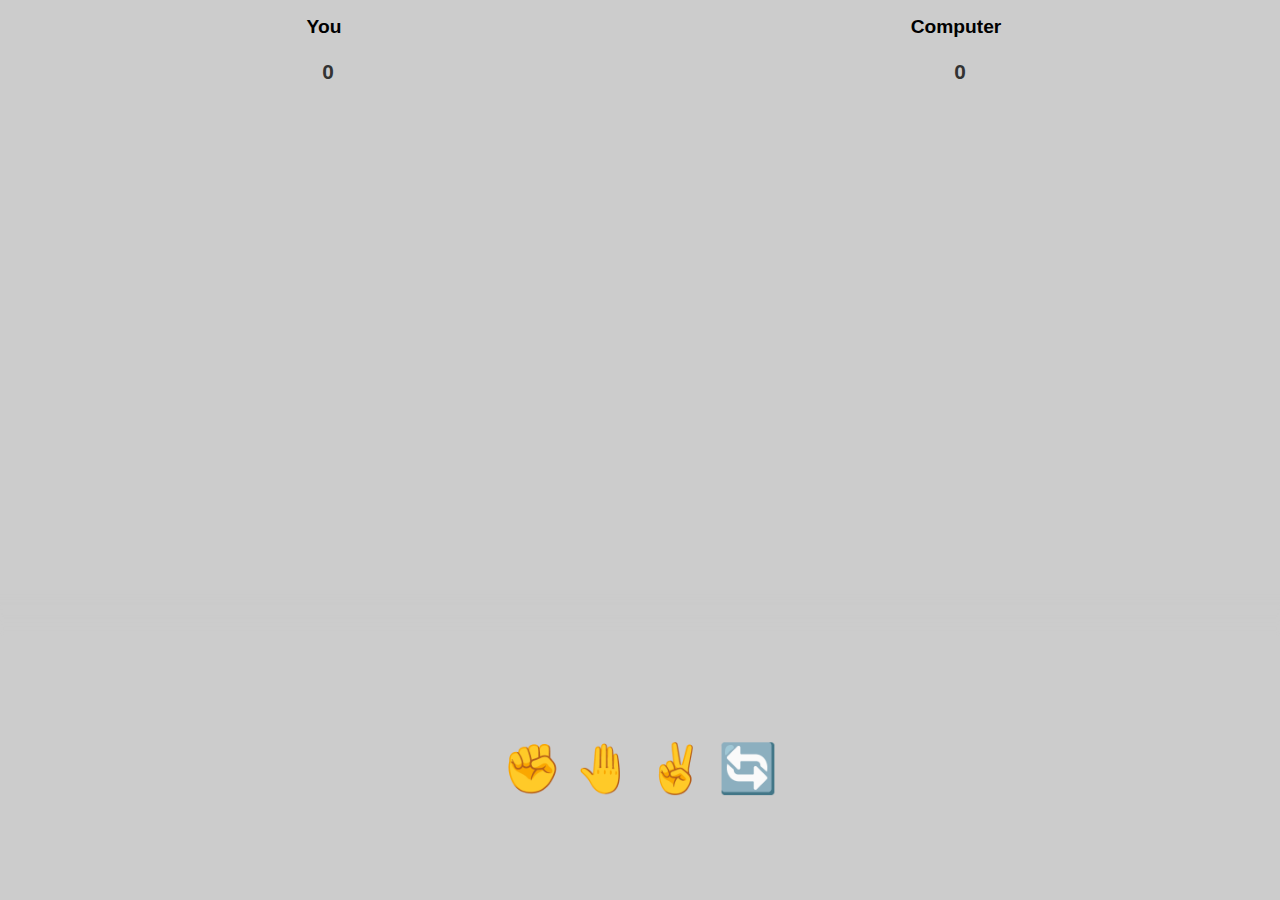
<file: Rock-Paper-Scissors/index.html>
<!DOCTYPE html>
<html lang="en">
<head>
  <meta charset="UTF-8">
  <meta name="viewport" content="width=device-width, initial-scale=1.0">
  <meta http-equiv="X-UA-Compatible" content="ie=edge">
  <title>Rock Paper Scissors Game</title>
  <link rel="stylesheet" href="styles.css">
  <script src="script.js" defer></script>
</head>
<body>
    <div class="results">
        <div class="center">
          You
          <br><br><span class="result-score" data-your-score>0</span>
        </div>
        <div  class="center" data-final-column>
          Computer 
          <br><br><span class="result-score" data-computer-score>0</span>
        </div>
    </div>
  <div class="selections">
    <button class="selection" data-selection="rock">✊</button>
    <button class="selection" data-selection="paper">🤚</button>
    <button class="selection" data-selection="scissors">✌️</button>
    <button class="selection" id="restart">🔄</button>
  </div>
</body>
</html>
</file>
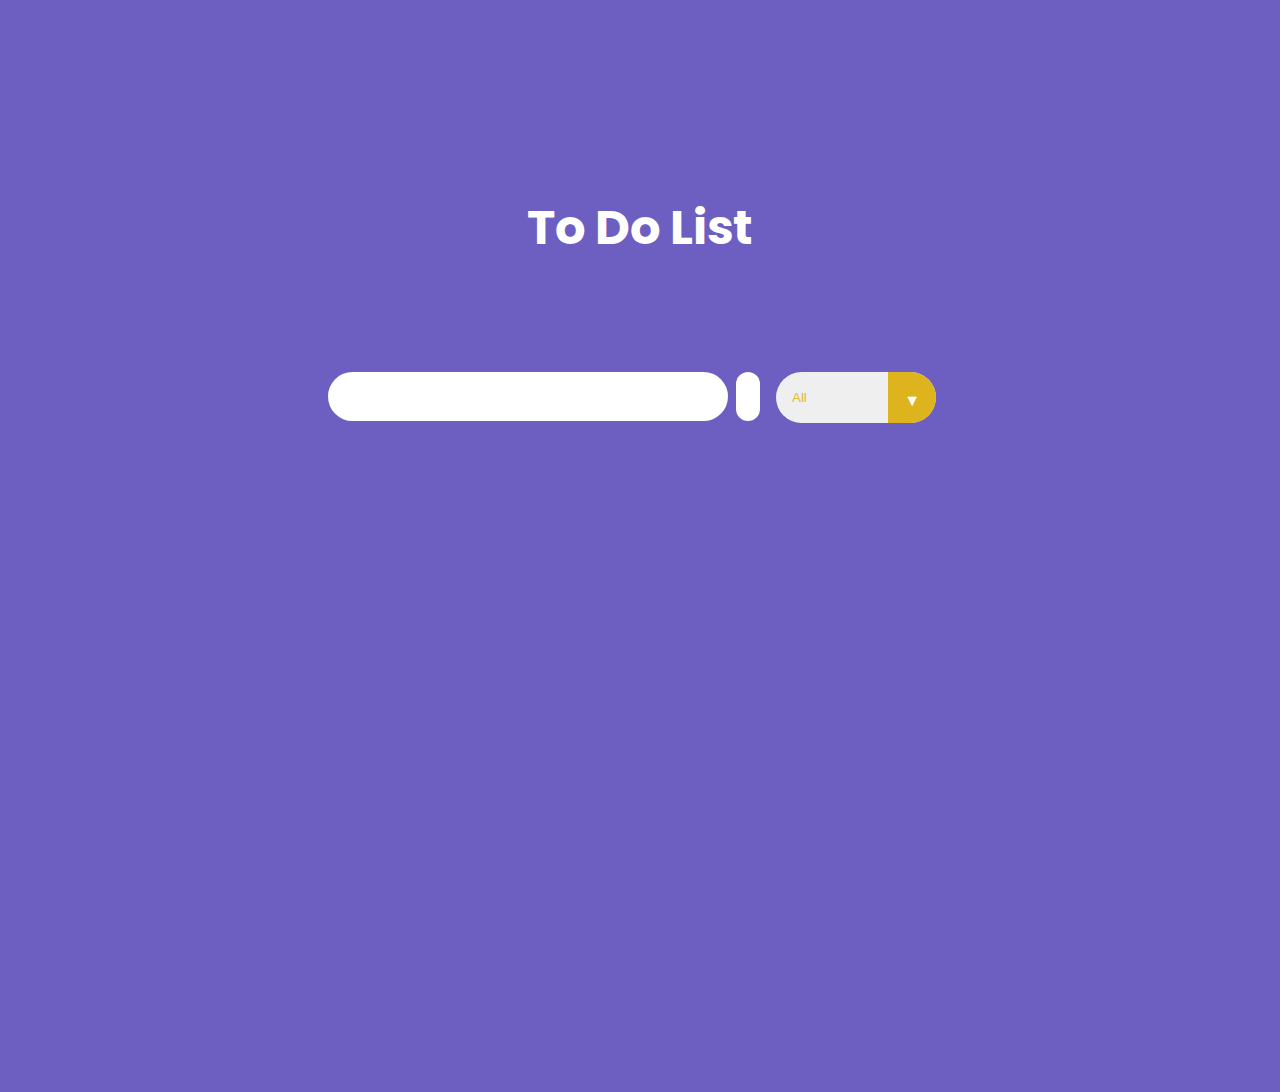
<file: To-Do-List/index.html>
<!DOCTYPE html>
<html lang="en">
<head>
    <meta charset="UTF-8">
    <meta http-equiv="X-UA-Compatible" content="IE=edge">
    <meta name="viewport" content="width=device-width, initial-scale=1.0">
    <!-- Google Fonts -->
    <link rel="preconnect" href="https://fonts.googleapis.com">
    <link rel="preconnect" href="https://fonts.gstatic.com" crossorigin>
    <link href="https://fonts.googleapis.com/css2?family=Poppins&display=swap" rel="stylesheet">
    <!-- Font Awesome cdn css -->
    <link rel="stylesheet" href="https://cdnjs.cloudflare.com/ajax/libs/font-awesome/5.15.3/css/all.min.css" integrity="sha512-iBBXm8fW90+nuLcSKlbmrPcLa0OT92xO1BIsZ+ywDWZCvqsWgccV3gFoRBv0z+8dLJgyAHIhR35VZc2oM/gI1w==" crossorigin="anonymous" referrerpolicy="no-referrer" />
    <link rel="stylesheet" href="./style.css">
    <title>To Do List</title>
</head>
<body>
    <header>
        <h1>To Do List</h1>
    </header>
    <form action="" class="flex">
        <div class="wrapper">
            <input type="text" class="user-input">
            <div name="error-div" class="error-div hide">
                Error field: Insert at least a digit
            </div>
        </div>
        <button class="add-button" type="submit">
            <i class="fas fa-plus-circle fa-lg"></i>
        </button> 
        <div class="select">
            <select name="todos" class="filter-todo">
                <option value="all">All</option>
                <option value="completed">Completed</option>
                <option value="incomplete">Incomplete</option>
            </select>
        </div> 
    </form>
    <div class="todo-container">
        <ul class="todo-list"></ul>
    </div>

    <script src="./script.js"></script>
    
</body>
</html>
</file>
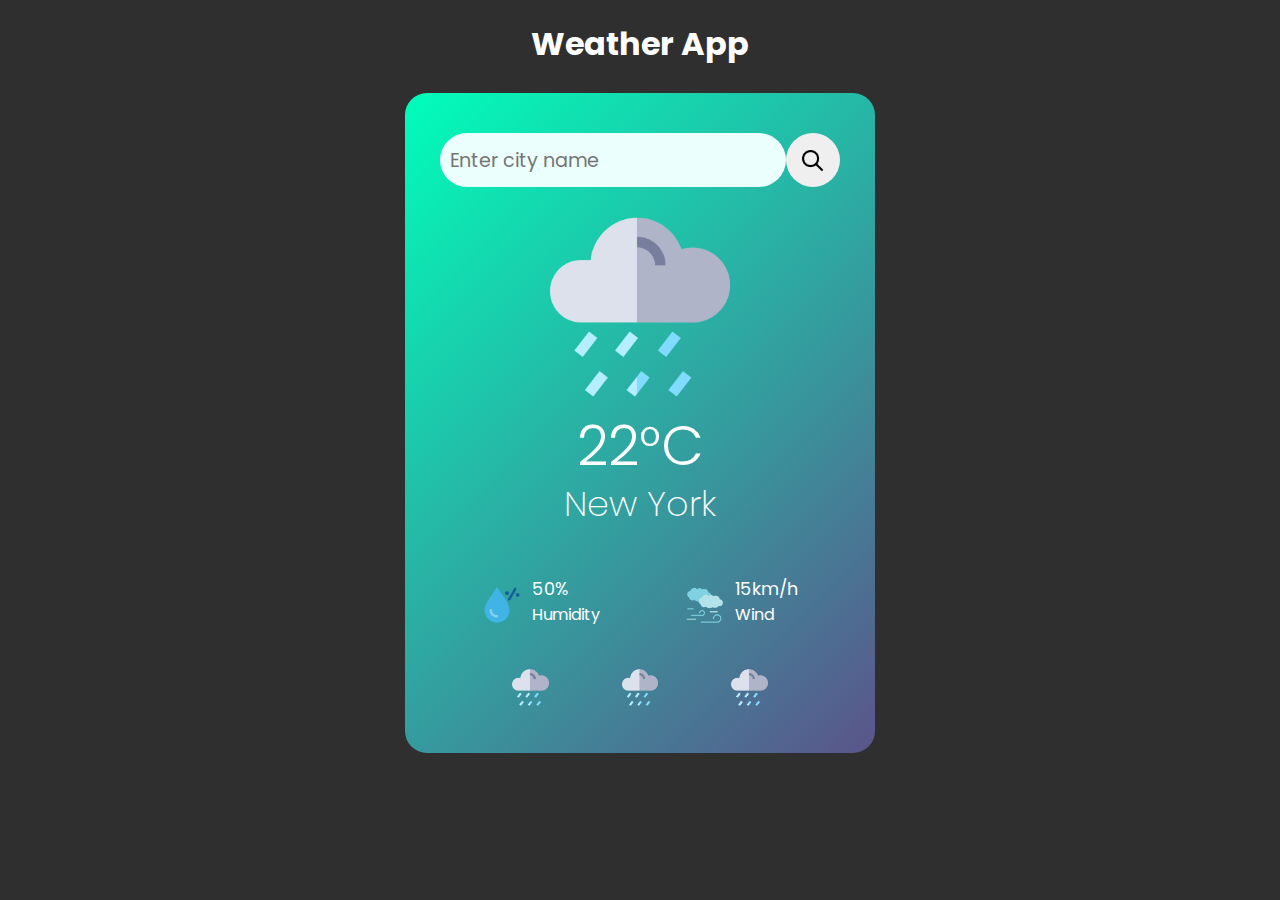
<file: Weather-app/index.html>
<!DOCTYPE html>
<html lang="en">
<head>
    <meta charset="UTF-8">
    <link rel="shorcut icon"  type="x-icon" href="images/icons8-weather-48.png">
    <meta name="viewport" content="width=device-width, initial-scale=1.0">
    <title>Simple Weather App</title>
    <link rel="stylesheet" href="styles.css">
    <link rel="preconnect" href="https://fonts.googleapis.com">
<link rel="preconnect" href="https://fonts.gstatic.com" crossorigin>
<link rel="stylesheet" href="https://cdnjs.cloudflare.com/ajax/libs/font-awesome/6.5.1/css/all.min.css" integrity="sha512-DTOQO9RWCH3ppGqcWaEA1BIZOC6xxalwEsw9c2QQeAIftl+Vegovlnee1c9QX4TctnWMn13TZye+giMm8e2LwA==" crossorigin="anonymous" referrerpolicy="no-referrer" />
<link href="https://fonts.googleapis.com/css2?family=Poppins:ital,wght@0,100;0,200;0,300;0,400;0,500;0,600;0,700;0,800;0,900;1,100;1,200;1,300;1,400;1,500;1,600;1,700;1,800;1,900&display=swap" rel="stylesheet">
</head>
<body>
    <div class="title">
        <h1>Weather App</h1>
    </div>
    <div class="card">
        <div class="search">
            <input type="text" placeholder="  Enter city name" spellcheck="false">
            <button class="icon-btn"><img src="images/search.png" class="icon"></button>
        </div>
        <div class="error">
            <p>Invalid city name</p>
        </div>
        <div class="weather">
            <img src="images/rain.png" class="weather-icon">
            <h1 class="temp">22°C</h1>
            <h2 class="city">New York</h2>
            <div class="hours"></div>
            <div class="details">
                <div class="col">
                    <img src="images/humidity.png">
                    <div>
                        <p class="humidity">50%</p>
                        <p>Humidity</p>
                    </div>
                </div>
                <div class="col">
                    <img src="images/wind.png">
                    <div>
                        <p class="wind">15km/h</p>
                        <p>Wind</p>
                    </div>
                </div>
            </div>
        </div>
        <div class="container">
            <div class="">
                <div class="weather2">
                    <p class="temp" id="day1"></p>
                    <img id="icon-day1" src="images/rain.png" class="weather-icon2">
                    <h1 class="temp" id="temp-day1"></h1>
                </div>
            </div>
            <div class="">
                <div class="weather2">
                    <p class="temp" id="day2"></p>
                    <img id="icon-day2" src="images/rain.png" class="weather-icon2">
                    <h1 class="temp" id="temp-day2"></h1>
                </div>
            </div>
            <div class="">
                <div class="weather2">
                    <p class="temp" id="day3"></p>
                    <img id="icon-day3" src="images/rain.png" class="weather-icon2">
                    <h1 class="temp" id="temp-day3"></h1>
                </div>
            </div>
        </div>
        
    </div>
    <footer>
        <a href="https://www.linkedin.com/in/davide-colapietro/" target="_blank">
            <i class="fa-brands fa-linkedin"></i>
        </a>
    </footer>
</body>
<script src="weather.js">   
</script>
</html>
</file>
<file: Rock-Paper-Scissors/styles.css>
body {

    background-color: #CCC;
    font-family: 'Helvetica', sans-serif;
    font-weight: bold;
    font-size: 1.2rem;
    overflow: hidden;
  }

  .center{
    text-align: center;
  }
  
  .selections {
    background-color: rgb(204, 204, 204);
    display: flex;
    justify-content: center;
    position: absolute;
    box-shadow: 0px 0px 20px 20px rgb(204, 204, 204);
    padding: 8%;
    bottom: 0;
    right: 0;
    left: 0;
  }
  
  .selection {
    background: none;
    border: none;
    outline: none;
    cursor: pointer;
    font-size: 3rem;
    transition: 100ms;
  }
  
  .selection:hover {
    transform: scale(1.2);
  }
  
  .wrapper{
    column-count: 2;
    overflow-y: scroll;
    max-height: 500px;
  }
  
  .results {
    margin-top: 1rem;
    display: grid;
    justify-content: center;
    grid-template-columns: repeat(2, 1fr);
    justify-items: center;
    align-items: center;
  }
  
  .result-score {
    margin-left: .5rem;
    font-size: 1.3rem;
    color: #333;
  }
  
  .result-selection {
    
    opacity: .6;
    font-size: 2rem;
  }
  
  .result-selection.winner {
    
    opacity: 1;
    font-size: 2.5rem;
  }
</file>
<file: To-Do-List/style.css>
* {
    margin: 0;
    padding: 0;
    box-sizing: border-box;
}

body {
    background-color: rgb(109, 94, 194);
    color: white;
    font-family: "Poppins", sans-serif;
    min-height: 100vh;
}

header {
    font-size: 1.5rem;
    margin-top: 15%;
}

header, 
form {
    min-height: 20vh;
    display: flex;
    justify-content: center;
    align-items: center;
    align-items: flex-start;
}

form input, 
form button {
    padding: 0.5rem;
    padding-left: 1rem;
    font-size: 1.8rem;
    border: none;
    background: white;
    border-radius: 2rem;
}

form button {
    color: rgb(237, 197, 52);
    background: white;
    cursor: pointer;
    transition: all 0.3 ease;
    margin-left: 0.5rem;
}

form button:hover {
    color: white;
    background: rgb(244, 200, 40);
}

.fa-plus-circle {
    margin-top: 0.3rem;
    margin-left: -8px;
}

.flex{
    display: flex;
    flex-wrap: wrap;
}

.filter-todo{
    margin-top: none;
}

.todo-container {
    display: flex;
    justify-content: center;
    align-items: center;
}

.todo-list {
    min-width: 30%;
    list-style: none;
}

.wrapper {
    display: flex;
    flex-direction: column;
}

.error-div {
    text-align: center;
    color: rgb(255, 0, 0);
}

.error-form {
    border-color: red;
    border-style: solid;
    border-width: 3px;
    border-radius: 2 rem;
    box-shadow: 0 0 5px rgba(255, 0, 0, 0.2);
}

.todo {
    margin: 0.5rem;
    padding-left: 0.5rem;
    background: white;
    color: black;
    font-size: 1.5rem;
    display: flex;
    justify-content: space-between;
    align-items: center;
    transition: 0.5s;
    border-radius: 2rem;
}

.todo li {
    flex: 1;
}

.trash-btn, 
.complete-btn {
    color: white;
    border: none;
    padding: 1rem;
    cursor: pointer;
    font-size: 1.5rem;
}

.complete-btn {
    background: rgb(239, 197, 45);
}

.trash-btn {
    border-top-right-radius: 1.75rem;
    border-bottom-right-radius: 1.75rem;
    background: rgb(171, 171, 171);
}

.todo-item {
    padding: 0rem 0.5rem;
}

.fa-trash, 
.fa-check-circle {
    pointer-events: none;
}

.hide{
    display: none;
}

.show{
    display: block;
}

.completed {
    text-decoration: line-through;
    opacity: 0.5;
}

.slide {
    transform: translateX(10rem);
    opacity: 0;
}

select {
    -webkit-appearance: none;
    -moz-appearance: none;
    appearance: none;
    outline: none;
    border: none;
}

.select {
    margin: 0 1rem 1rem 1rem;
    position: relative;
    overflow: hidden;
    border-radius: 50px;
}

select {
    color:rgb(225, 186, 45);
    width: 10rem;
    height: 3.2rem;
    cursor: pointer;
    padding: 1rem;
}

.select::after {
    content: "\25BC";
    position: absolute;
    background:rgb(221, 180, 30);
    top: 0;
    right: 0;
    padding: 1rem;
    pointer-events: none;
    transition: all 0.3s ease;
}

.select::hover::after {
    background: white;
    color: rgb(225, 185, 42);
}
</file>
<file: Weather-app/styles.css>
* {
    margin: 0;
    padding: 0;
    font-family: 'Poppins', sans-serif;
    box-sizing: border-box;
    transition-duration: 100ms;
}

body {
    background: #2f2f2f;
    margin-bottom: 40px;
}

.title {
    color: white;
    display: flex;
    text-align: center;
    justify-content: center;
    margin-top: 20px;
}

.card {
    width: 90%;
    max-width: 470px;
    background: linear-gradient(135deg, #00feba, #5b548a);
    color: #fff;
    margin: 25px auto 0;
    padding: 40px 35px;
    border-radius: 22px;
    text-align: center;
}

.container{
    display:flex;
    justify-content: space-evenly;
    margin-top: 2rem;
}

.hours{
    display: flex;
    flex-direction: row;
    justify-content: space-evenly;
    height: fit-content;
    width: 100%;
    margin-top: 5%;
    margin-bottom: 2rem;
}

.temp{
    font-size: 0.8rem;
    padding-left: 0.2rem;
    padding-right: 0.2rem;
}

.hour-list{
    display: flex;
    flex-direction: column;
}

.weather-hour {
    width: 22px;
    margin-top: 10px;
}

.card2 {
    display: flex;
    align-items: center;
    flex-direction: column;
    height: 10rem;
    width: 30%;
    max-width: 470px;
    background: linear-gradient(135deg, #00feba, #5b548a);
    color: #fff;
    margin: 25px auto 0;
    padding-top: 5%;
    border-radius: 22px;
    text-align: center;
}

.search {
    width: 100%;
    max-width: 470px;
    display: flex;
    align-items: center;
    justify-content: space-between;
    align-items: center;
}

.search input {
    border: 0;
    outline: 0;
    background: #ebfffc;
    color: #555;
    height: 3.4rem;
    width: 5rem;
    border-radius: 3rem;
    flex: 1;
    font-size: 1.2rem;
}

.search  button {
    border: 0;
    outline: 0;
    display: flex;
    justify-content: center;
    align-items: center;
    border-radius: 50%;
    width: 3.4rem;
    height: 3.4rem;
    cursor: pointer;
    align-items: center;
}

.search button img {
    width: 21px;
    height: 21px;
}

.weather-icon {
    width: 180px;
    margin-top: 30px;
}

.weather h1{
    font-size: 55px;
    font-weight: 350;
}

.weather h2{
    font-size: 35px;
    font-weight: 225;
    margin-top: -10px;
}

.weather-icon2 {
    width: 2.3rem;
    margin-top: 10px;
}

.weather2 h1{
    font-size: 20px;
    font-weight: 350;
}

.weather2 h2{
    font-size: 10px;
    font-weight: 225;
    margin-top: -10px;
}

.details {
    display: flex; 
    align-items: center;
    justify-content: space-around;
    margin-top: 5%;
}

.col {
    display: flex; 
    align-items: center;
    text-align: left;
    
}

 .col img {
    width: 40px;
    margin-right: 10px;
}

.humidity, .wind {
    font-size: 1.1rem;
    margin-top: -6px;
}  

footer {
    display: grid;
    place-items: center;
    margin-bottom: 16px;
    margin-top: 35px;
}

footer a {
    color: inherit;
    height: 12px;
}

footer i {
    cursor: pointer;
    font-size: 28px;
    color: #00feba;
}

footer i:hover {
    color: #5b548a;
}

.weather {
    display: block;
}

.error {
    text-align: left;
    margin-left: 10px;
    font-size: 15px;
    margin-top: 10px;
    display: none;
}

@media screen and (max-width: 767px) {
    .card {
        width: 80%;
        padding: 30px;
    }
    .search{
        width: 100%;
    }
    .weather h1 {
        font-size: 45px;
    }
    .weather h2 {
        font-size: 25px;
    }
    .weather-icon {
        width: 120px;
        margin-top: 20px;
    }
    .col {
        margin: 12px 0;
        padding-right: 10px;
        justify-content: space-between;
    }
    .details {
        align-items: center;
        padding-right: -40px;
    }
}

@media only screen and (max-width: 475px) {
    .card {
        max-width: 90%;
    }
    .icon {
        transform: scale(0.9);
        transform-origin: top right;
    }
    .icon-btn {
        transform: scale(0.9);
        transform-origin: top right;
        margin-top: 10px;
    }
}
</file>
